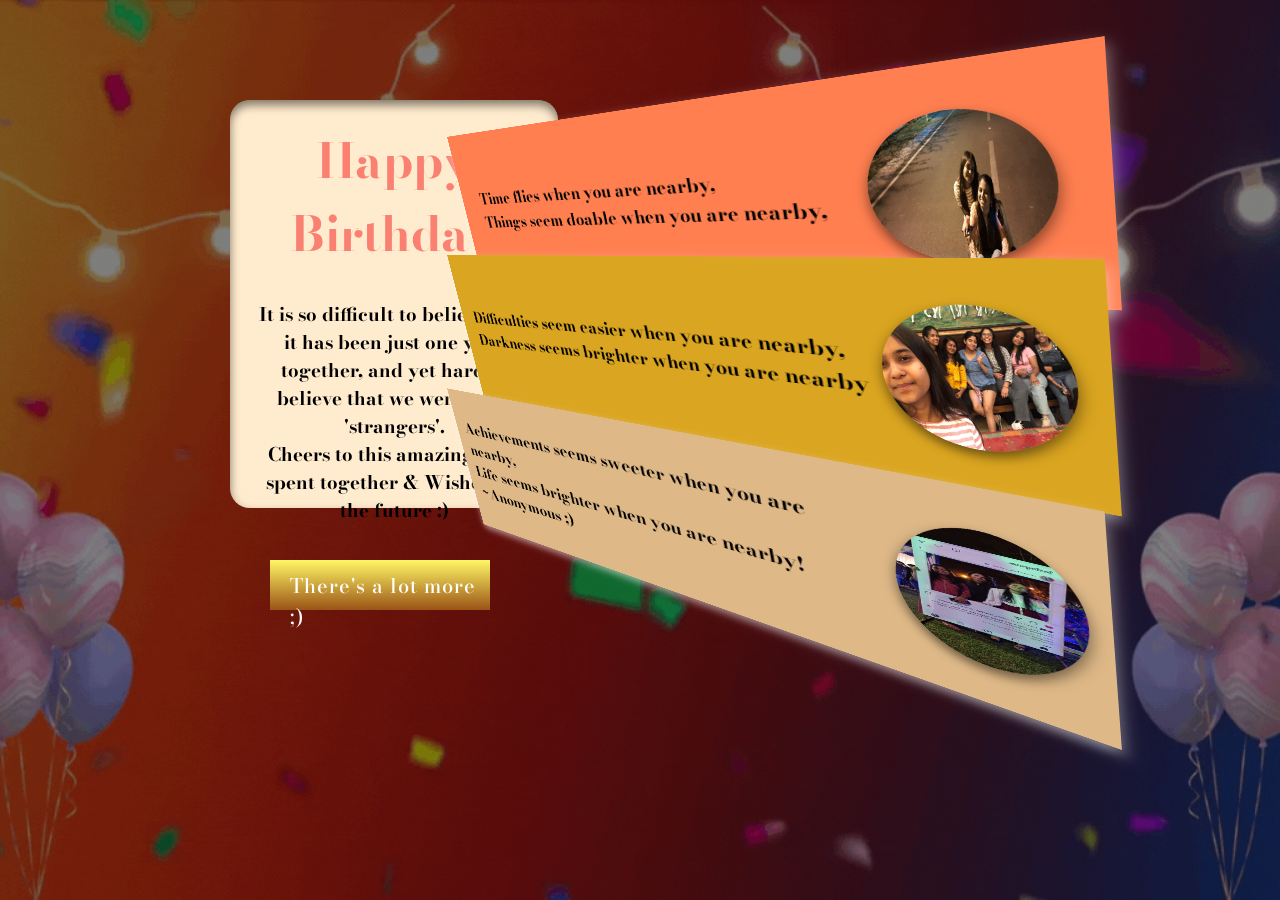
<file: index.html>
<!DOCTYPE html>
<html lang="en">
<head>
    <meta charset="UTF-8">
    <meta http-equiv="X-UA-Compatible" content="IE=edge">
    <meta name="viewport" content="width=device-width, initial-scale=1.0">
    <title>Wish</title>
    <link rel="stylesheet" href="index.css">
</head>
<body>
    <div class="container">
        <div class="card">
            <div class="outside">
                <h1>Happy Birthday</h1>
                <h3>It is so difficult to believe that it has been just one year together, and yet hard to believe that we were once 'strangers'.<br>
                    Cheers to this amazing year spent together & Wishes for the future :)
                </h3>
            </div>
            <div class="inside">
                <img src="cakegif.gif"/>
                <h3>May you achieve everything in your life, you had ever dreamt of!
                    With our purest blessings!
                </h3>
            </div>
        </div>

        <div class="block">
            <div class="frames frame1">
                <img src="trial.jpeg" alt="">
                <p>Time flies when you are nearby,<br> Things seem doable when you are nearby,</p>
            </div>
            <div class="frames frame2">
                <img src="try.jpeg" alt="">
                <p>Difficulties seem easier when you are nearby, <br> Darkness seems brighter when you are nearby
                </p>
            </div>
            <div class="frames frame3">
                <img src="tryy.jpeg" alt="">
                <p>Achievements seems sweeter when you are nearby, <br> Life seems brighter when you are nearby!<br>~Anonymous ;)</p>
            
            </div>
        </div>
        <a href="./hbd.html">There's a lot more ;)</a>
    </div>
</body>
</html>
</file>
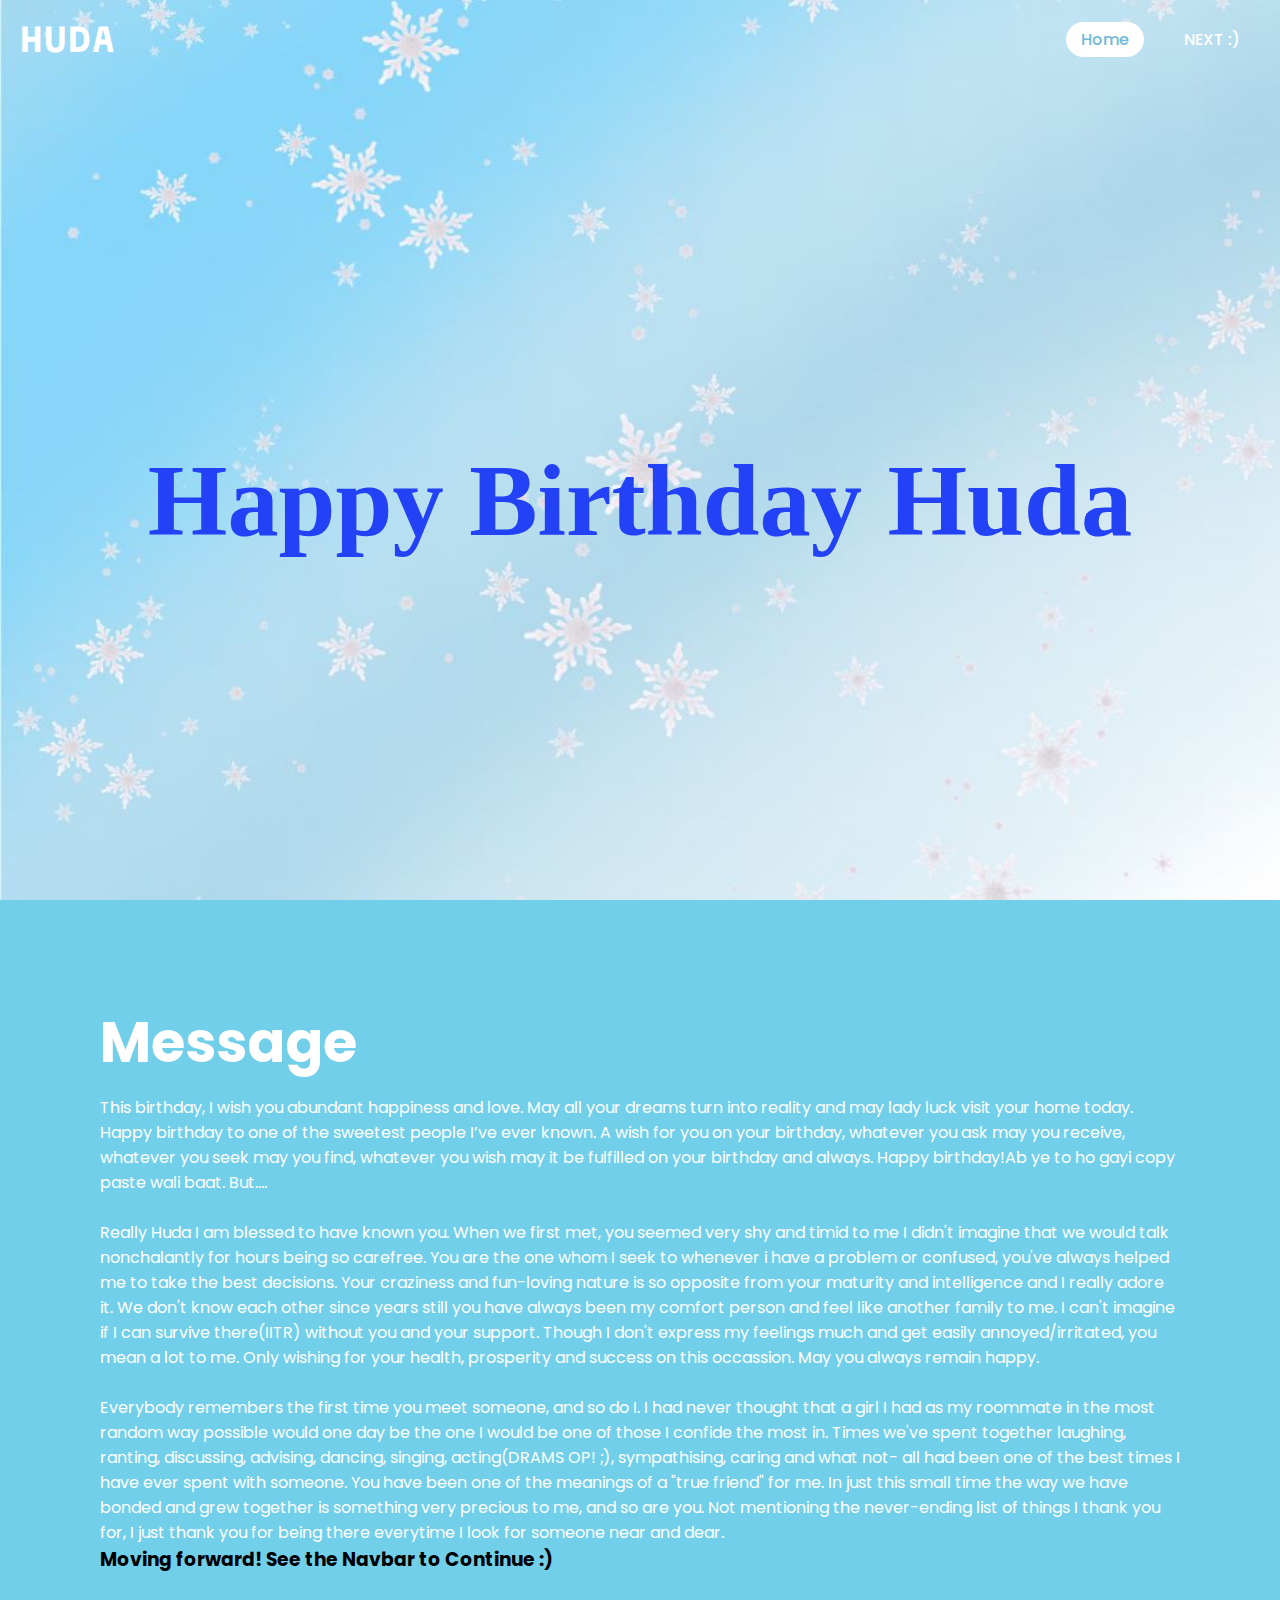
<file: hbd.html>
<!DOCTYPE html>
<html lang="en">
  <head>
    <meta charset="UTF-8" />
    <meta name="viewport" content="width=device-width, initial-scale=1.0" />
    <title>Happy Bday Huda</title>
    <link rel="stylesheet" href="hbd.css" />
    <!-- <link rel="stylesheet" href="C:\Users\ASUS\Desktop\mylife\huda\utils.css"> -->
  </head>
  <body>
    <header class="flex space-between items-center">
      <a href="#" class="logo">HUDA</a>
      <ul class="flex items-center justify-center">
        <li><a href="#" class="active">Home</a></li>
        <li><a href="./imageSlider.html">NEXT :)</a></li>
        <!-- <li><a href="#">Work</a></li>
        <li><a href="#">Contact</a></li> -->
      </ul>
    </header>
    <section class="flex items-center justify-center">
      <img src="background.jpeg" id="snow" />
      <h2 id="text">Happy Birthday Huda</h2>
    </section>
    <div class="sec" id="sec">
      <h2>Message</h2>
      <p>
        This birthday, I wish you abundant happiness and love. May all your
        dreams turn into reality and may lady luck visit your home today. Happy
        birthday to one of the sweetest people I’ve ever known. A wish for you
        on your birthday, whatever you ask may you receive, whatever you seek
        may you find, whatever you wish may it be fulfilled on your birthday and
        always. Happy birthday!Ab ye to ho gayi copy paste wali baat. But....<br />
        <br />
        Really Huda I am blessed to have known you. When we first met, you
        seemed very shy and timid to me I didn't imagine that we would talk
        nonchalantly for hours being so carefree. You are the one whom I seek to
        whenever i have a problem or confused, you've always helped me to take
        the best decisions. Your craziness and fun-loving nature is so opposite
        from your maturity and intelligence and I really adore it. We don't know
        each other since years still you have always been my comfort person and
        feel like another family to me. I can't imagine if I can survive
        there(IITR) without you and your support. Though I don't express my
        feelings much and get easily annoyed/irritated, you mean a lot to me.
        Only wishing for your health, prosperity and success on this occassion.
        May you always remain happy.<br />
        <br />

        Everybody remembers the first time you meet someone, and so do I. I had
        never thought that a girl I had as my roommate in the most random way
        possible would one day be the one I would be one of those I confide the
        most in. Times we've spent together laughing, ranting, discussing,
        advising, dancing, singing, acting(DRAMS OP! ;), sympathising, caring
        and what not- all had been one of the best times I have ever spent with
        someone. You have been one of the meanings of a "true friend" for me. In
        just this small time the way we have bonded and grew together is
        something very precious to me, and so are you. Not mentioning the
        never-ending list of things I thank you for, I just thank you for being
        there everytime I look for someone near and dear.
      </p>
      <h3>Moving forward! See the Navbar to Continue :)</h3>
    </div>
    <script src="hbd.js"></script>
  </body>
</html>
</file>
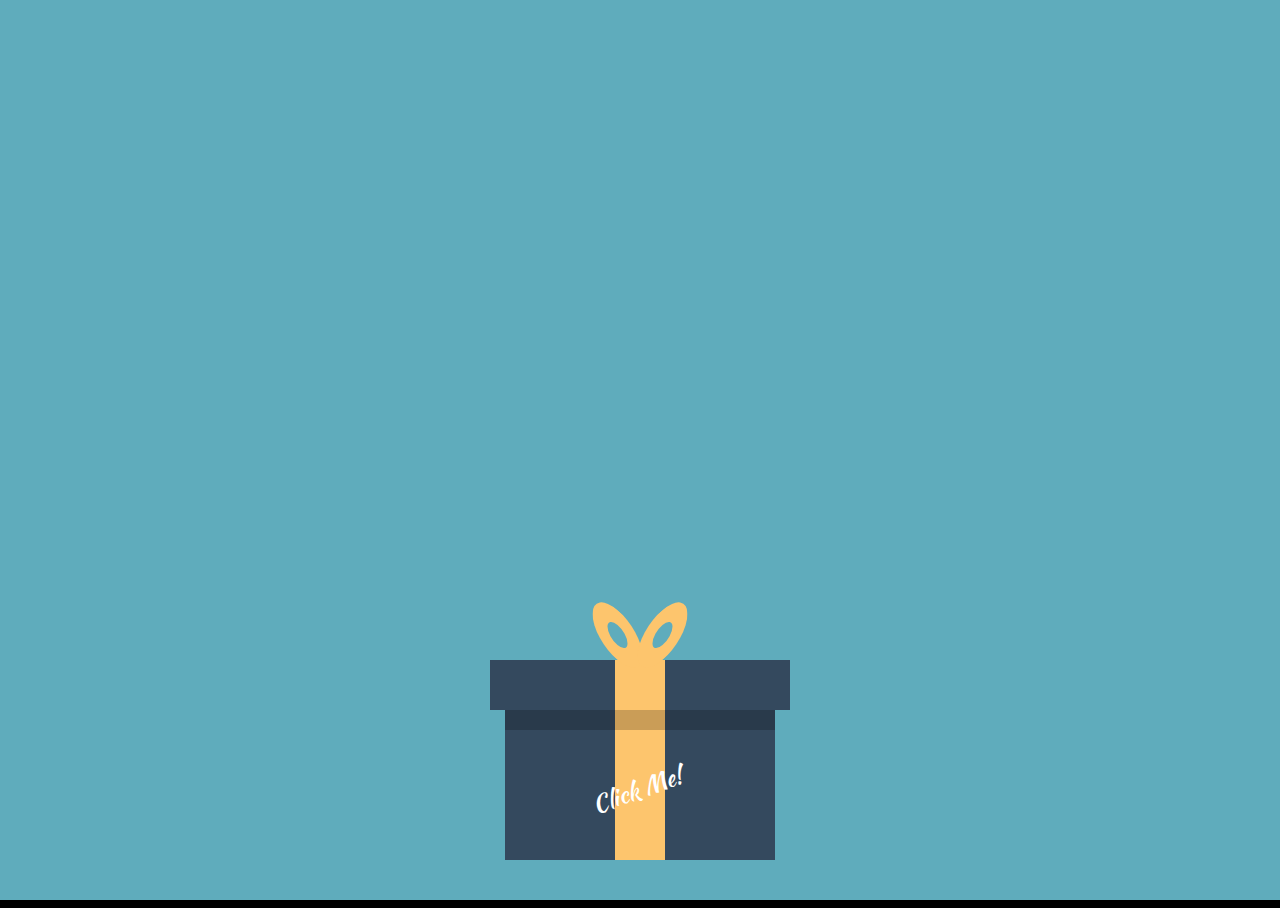
<file: last.html>
<!DOCTYPE html>
<html lang="en">
  <head>
    <meta charset="UTF-8" />
    <meta name="viewport" content="width=device-width, initial-scale=1.0" />
    <title>Wishes</title>
    <link rel="stylesheet" href="style.css" />
  </head>
  <body>
    <div class="heart"></div>
    <!DOCTYPE html>

    <div class="container">
      <!-- <canvas id="canvas"></canvas> -->
      <div class="cake">
        <div class="candle"></div>
        <div class="top-layer"></div>
        <div class="middle-layer"></div>
        <div class="bottom-layer"></div>
      </div>
    </div>
    <a 
      >That's all for now! We'll let you rest! Enjoy your day and give great
      chapos to your friends throughout the year ;)
    </a>
    <!-- <a href="/wish.html">BLOW THE CANDLES</a> -->
    <div id="merrywrap" class="merrywrap">
      <div class="giftbox">
        <div class="cover">
          <div></div>
        </div>

        <div class="box"></div>
      </div>

      <div class="icons">
        <div class="row">
          <span>H</span>
          <span>a</span>
          <span>p</span>
          <span>p</span>
          <span>y</span>
        </div>
        <div class="row">
          <span>B</span>
          <span>i</span>
          <span>r</span>
          <span>t</span>
          <span>h</span>
          <span>d</span>
          <span>a</span>
          <span>y</span>
        </div>

        <div class="row">
          <span>H</span>
          <span>U</span>
          <span>D</span>
          <span>A</span>
        </div>
      </div>
    </div>
    <script src="last.js"></script>
    <script src="beautify.js"></script>
  </body>
</html>
</file>
<file: index.css>
@import url('https://fonts.googleapis.com/css2?family=Bodoni+Moda:ital@1&display=swap');
*{
    padding: 0;
    margin: 0;
    font-family: 'Bodoni Moda', serif;
    /* box-sizing: border-box; */
}
body{
    height: 100vh;
    background: linear-gradient(rgba(0,0,0,0.5),rgba(0,0,0,0.5)),url(bday.jpg);
    background-position: center;
    background-repeat: no-repeat;
    background-size: cover;
}

a{
    display: block;
    height: 30px;
    width: 200px;
    background: linear-gradient(#fff765,#9b5416);
    position: absolute;
    margin: auto;
    /* top: 0;
    right: 0;
    left: 0;
    bottom: 1000; */
    margin-top: 560px;
    margin-left: 270px;
    place-items: center;
    padding-top: 10px;
    padding-bottom: 10px;
    padding-left: 20px;
    color: #ffffff;
    letter-spacing: 1px;
    font-size: 20px;
    font-weight: 500;
    text-decoration: none;
}

.container{
    perspective: 1000px;
}
.card{
    width: 280px;
    height: 360px;
    position: absolute;
    top: 100px;
    left: 230px;
    transition: 2s;
    transform-style: preserve-3d;   
}
.card:hover{
    transform: rotateY(180deg);
}
.block{
    position: absolute;
    top:250px;
    right: 900px;
    perspective: 800px;
}
.outside,.inside{
    width: 100%;
    height: 100%;
    border-radius: 20px;
    text-align: center;
    padding: 1.5rem;
}
.outside{
    background-color: blanchedalmond;
    box-shadow: inset 0 5px 10px rgba(0,0,0,0.5);
    position: absolute;
    backface-visibility: hidden;
}
.outside h1{
    font-size: 3rem;
    font-weight: bold;
    color: salmon;
    margin-bottom: 30px;
}
.inside{
    background-color: rgb(255, 244, 79);
    box-shadow: inset 0 5px 10px rgba(0,0,0,0.5);
    transform: rotateY(180deg);
    backface-visibility: hidden;
}
.inside h3{
    font-size: 1.2rem;
    font-weight: bold;
    margin-top: 20px;
}
.frames{
    width: 600px;
    height: 200px;
    box-shadow: 0 5px 10px rgba(255, 255, 255, 0.5);
    display: flex;
    align-items: center;
    justify-content: space-around;
    padding: 0 0.8rem;

    transform: rotateY(-230deg) rotateX(20deg);
    position: absolute;
}
.frames img{
    width: 125px;
    height: 125px;
    border-radius: 50%;
    box-shadow: 0 5px 10px rgba(0,0,0,0.5);
}
.frames p{
   font-size: 20px;
   font-weight: bold;
   transform: rotateY(180deg);
}
.frames:nth-child(1)
{
    top:-150px;
    z-index: -5;
    background-color: coral;
}
.frames:nth-child(2){
    background-color: goldenrod;
}
.frames:nth-child(3)
{
    top:170px;
    background-color: burlywood;
}
</file>
<file: hbd.css>
@import url('https://fonts.googleapis.com/css2?family=Martian+Mono:wght@600&display=swap');
@import url('https://fonts.googleapis.com/css2?family=Poppins:wght@300&display=swap');

*{
    margin: 0;
    padding: 0;
    box-sizing: border-box;
    scroll-behavior: smooth;
}

body{
    min-height: 100vh;
    background: linear-gradient(#6eb9d9,#fbfcfdf0);
    overflow-x: hidden;
}

header{
    z-index: 10000;
    position: absolute;
    top: 0;
    left: 0;
    width: 100%;
}

header .logo{
    font-size: 2em;
    font-weight: 700;
    font-family: 'Martian Mono', monospace;
    text-decoration: none;
    color: #fff;
    text-transform: uppercase;
    letter-spacing: 2px;
    margin: 20px;
}

header ul{ 
    font-family: 'Poppins', sans-serif; 
    font-weight: 500;
}

header ul li{
    list-style: none;
    margin-right: 25px;     
}

header ul li a{
    text-decoration: none;
    color: #fff;
    border-radius: 20px;
    padding: 6px 15px;
}

header ul li a:hover,
header ul li a.active{
    background: #fff;
    color: #6eb9d9;
}

section{
    position: relative;
    width: 100%;
    height: 100vh;
    padding: 100px;
}

section img{
    position: absolute;
    top: 0;
    left: 0;
    width: 100%;
    height: 100%;
    object-fit: cover;
    pointer-events: none;
}



#text{
    position: absolute;
    color: rgb(35, 66, 245);
    white-space: nowrap;
    font-size: 8vw;
    z-index: 9;
    transform: translateY(50px);
}

.sec{
    font-family: 'Poppins', sans-serif;
    position: relative;
    padding: 100px;
    background: #71cfe9;
}

.sec h2{
    margin-bottom: 10px;
    color: #fff;
    font-size: 3.5em;
}

.sec p{
    color: #fff;
    font-size: 1em;    
}

.flex{
    display: flex;
}

.items-center{
    align-items: center;
}

.justify-center{
    justify-content: center;
}

.space-around{
    justify-content: space-around;
}

.space-between{
    justify-content: space-between;
}
</file>
<file: style.css>
@import url("https://fonts.googleapis.com/css?family=Kaushan+Script");
html,
body,
.container {
  height: 100%;
  font-family: "Kaushan Script", "Sail", cursive;
}

body {
  background-color: #000;    
  /* margin: 0; */
  /* min-height: 00vh; */
  overflow: hidden;
  background-repeat: no-repeat;
  display: flex;
  align-items: center;
  justify-content: center;
  box-sizing: border-box;
}
a{
    display: block;
    height: 60px;
    width: 850px;
    background: linear-gradient(#fff765,#9b5416);
    position: absolute;
    margin: auto;
    /* top: 0;
    right: 0;
    left: 0;
    bottom: 1000; */
    margin-top: 560px;
    margin-left: 270px;
    place-items: center;
    padding-top: 10px;
    padding-bottom: 10px;
    padding-left: 20px;
    color: #ffffff;
    letter-spacing: 1px;
    font-size: 20px;
    font-weight: 500;
    text-decoration: none;
}

.container {
  width: 400px;
  height: 400px;
  background-color: #ffffff;
  position: absolute;
  transform: translate(-50%, -50%);
  top: 50%;
  left: 50%;
  border-radius: 8px;
  box-shadow: 0 20px 45px rgba(120, 76, 10, 0.25);
}
.cake {
  width: 100%;
  position: absolute;
  bottom: 60px;
}
.bottom-layer,
.top-layer,
.middle-layer {
  height: 80px;
  width: 240px;
  position: relative;
  margin: auto;
  background-repeat: repeat;
  background-size: 100% 100%, 60px 100px;
  background-position: 28px 0;
  background-image: linear-gradient(
      transparent 50px,
      #e3a953 50px,
      #e3a953 60px,
      transparent 60px
    ),
    radial-gradient(circle at 30px 5px, #713e16 30px, #eac284 31px);
}
.middle-layer {
  transform: scale(0.85);
  top: 72px;
  animation: rise-1 8s forwards;
}
@keyframes rise-1 {
  100% {
    top: 7px;
  }
}
.top-layer {
  transform: scale(0.7);
  top: 144px;
  animation: rise-2 2s 10s forwards;
}
@keyframes rise-2 {
  100% {
    top: 26px;
  }
}
.candle {
  background: repeating-linear-gradient(
    45deg,
    #fd3018 0,
    #fd3018 5px,
    #ffa89e 5px,
    #ffa89e 10px
  );
  height: 45px;
  width: 15px;
  position: absolute;
  margin: auto;
  left: 0;
  right: 0;
  bottom: 0;
  animation: rise-3 1s 12s forwards;
}
@keyframes rise-3 {
  100% {
    bottom: 202px;
  }
}
.candle:after {
  content: "";
  position: absolute;
  height: 16px;
  width: 16px;
  background-color: #ffee54;
  border-radius: 0 50% 50% 50%;
  transform: scale(0) rotate(45deg);
  bottom: 50px;
  left: -0.5px;
  animation: flame 1.5s 5s forwards;
}
@keyframes flame {
  100% {
    transform: scale(1) rotate(45deg);
  }
}

.yes{
    position: absolute;
    pointer-events: none;
    filter: drop-shadow(0 0 15px rgba(0,0,0,0.5));
    animation: fadeInOut 1s linear infinite;
}

.yes::before{
    content: '';
    position: absolute;
    width: 20%;
    height: 20%;
    background: url(heart.png);
    background-size: cover;
    animation: moveShape 1s linear infinite;
}

#merrywrap {
  position: absolute;
  right: 0px;
  left: 0px;
  bottom: 0px;
  top: 0px;
  background-color: rgb(95, 172, 188);
  transition: background-color 0.5s ease;
}

.heart{
    height: 70px;
    width: 70px;
    margin-top: 00px;
    margin-left: 1200px;
    background: #f20044;
    position: relative;
    transform: rotate(-45deg);
    box-shadow: -10px 10px 90px #f20044 ;
    animation: heart 0.6s linear infinite;
    
}

.heart:before{
    content: '';
    position: absolute;
    height: 70px;
    width: 70px;
    top: -50%;
    background: #f20044;
    border-radius: 50px;
}
.heart:after{
    content: '';
    position: absolute;
    height: 70px;
    width: 70px;
    right: -50%;
    background: #f20044;
    border-radius: 50px;
}

.giftbox {
  position: absolute;
  width: 300px;
  height: 200px;
  left: 50%;
  margin-left: -150px;
  bottom: 40px;
  z-index: 10;
}
.giftbox > div {
  background: #34495e;
  position: absolute;
}
.giftbox > div:after,
.giftbox > div:before {
  position: absolute;
  content: "";
  top: 0;
}
.giftbox:after {
  position: absolute;
  color: #fff;
  width: 100%;
  content: "Click Me!";
  left: 0;
  bottom: 0;
  font-size: 24px;
  text-align: center;
  transform: rotate(-20deg);
  transform-origin: 0 0;
}
.giftbox .cover {
  width: 100%;
  top: 0;
  left: 0;
  height: 25%;
  z-index: 2;
}
.giftbox .cover:before {
  position: absolute;
  height: 100%;
  left: 50%;
  width: 50px;
  transform: translateX(-50%);
  background: #fdc56d;
}
.giftbox .cover > div {
  position: absolute;
  width: 50px;
  height: 50px;
  left: 50%;
  top: -50px;
  transform: translateX(-50%);
}
.giftbox .cover > div:before,
.giftbox .cover > div:after {
  position: absolute;
  left: 0;
  top: 0;
  width: 100%;
  height: 100%;
  content: "";
  box-shadow: inset 0 0 0 15px #fdc56d;
  border-radius: 30px;
  transform-origin: 50% 100%;
}
.giftbox .cover > div:before {
  transform: translateX(-45%) skewY(40deg);
}
.giftbox .cover > div:after {
  transform: translateX(45%) skewY(-40deg);
}
.giftbox .box {
  right: 5%;
  left: 5%;
  height: 80%;
  bottom: 0;
}
.giftbox .box:before {
  width: 50px;
  height: 100%;
  left: 50%;
  transform: translateX(-50%);
  background: #fdc56d;
}
.giftbox .box:after {
  width: 100%;
  height: 30px;
  background: rgba(0, 0, 0, 0.2);
}



.icons {
  position: absolute;
  left: 10px;
  /*top:50%;
  width: 100%;*/
  height: auto;
  transform: translateY(10px) rotate(-20deg);
}
.icons .row {
  width: 100%;
  text-align: center;
}
.icons .row span {
  color: #e5e5e5;
  text-shadow: 4px 4px 0 rgba(96, 125, 139, 0.4);
  font-size: 50px;
  display: inline-block;
  opacity: 0;
  transition: transform 0.5s ease-in, opacity 0.7s;
}

.step-1 .giftbox {
  animation: wobble 0.5s linear infinite forwards;
}
.step-1 .cover {
  animation: wobble 0.5s linear infinite 0.1s forwards;
}
.step-1 .icons .row span {
  opacity: 1;
}

.step-2 .giftbox:after {
  opacity: 0;
}

.step-3 .giftbox,
.step-4 .giftbox {
  opacity: 0;
  z-index: 1;
}
.step-3 .giftbox:after,
.step-4 .giftbox:after {
  opacity: 0;
}

.step-2 .giftbox .cover {
  animation: flyUp 0.4s ease-in forwards;
}
.step-2 .giftbox .box {
  animation: flyDown 0.2s ease-in 0.05s forwards;
}

@keyframes wobble {
  25% {
    transform: rotate(4deg);
  }
  75% {
    transform: rotate(-2deg);
  }
}
@keyframes flyUp {
  75% {
    opacity: 1;
  }
  100% {
    transform: translateY(-1000px) rotate(20deg);
    opacity: 0;
  }
}
@keyframes flyDown {
  75% {
    opacity: 1;
  }
  100% {
    transform: translateY(100%);
    opacity: 0;
  }
}
.step-1 .icons .row span {
  opacity: 0;
}

.step-1 .icons .row span:first-child {
  transform: translateY(700%) translateX(600%);
}

.step-1 .icons .row span:nth-child(2) {
  transform: translateY(700%) translateX(500%);
}

.step-1 .icons .row span:nth-child(3) {
  transform: translateY(700%) translateX(400%);
}

.step-1 .icons .row span:nth-child(4) {
  transform: translateY(700%) translateX(300%);
}

.step-1 .icons .row span:nth-child(5) {
  transform: translateY(700%) translateX(200%);
}

.step-1 .icons .row span:nth-child(6) {
  transform: translateY(700%) translateX(100%);
}

.step-1 .icons .row span:nth-child(7) {
  transform: translateY(700%) translateX(0);
}

.step-1 .icons .row span:nth-child(8) {
  transform: translateY(700%) translateX(-100%);
}

.step-1 .icons .row span:nth-child(9) {
  transform: translateY(700%) translateX(-200%);
}

.step-1 .icons .row span:nth-child(10) {
  transform: translateY(700%) translateX(-300%);
}

.step-1 .icons .row span:nth-child(11) {
  transform: translateY(700%) translateX(-400%);
}

.step-1 .icons .row span:nth-child(12) {
  transform: translateY(700%) translateX(-500%);
}

.step-1 .icons .row span:nth-child(13) {
  transform: translateY(700%) translateX(-600%);
}

.step-2 .icons .row span:nth-child(2) {
  -webkit-transition-delay: 0.1s;
  transition-delay: 0.1s;
}

.step-2 .icons .row span:nth-child(3) {
  -webkit-transition-delay: 0.15s;
  transition-delay: 0.15s;
}

.step-2 .icons .row span:nth-child(4) {
  -webkit-transition-delay: 0.2s;
  transition-delay: 0.2s;
}

.step-2 .icons .row span:nth-child(5) {
  -webkit-transition-delay: 0.25s;
  transition-delay: 0.25s;
}

.step-2 .icons .row span:nth-child(6) {
  -webkit-transition-delay: 0.3s;
  transition-delay: 0.3s;
}

.step-2 .icons .row span:nth-child(7) {
  -webkit-transition-delay: 0.35s;
  transition-delay: 0.35s;
}

.step-2 .icons .row span:nth-child(8) {
  -webkit-transition-delay: 0.4s;
  transition-delay: 0.4s;
}

.step-2 .icons .row span:nth-child(9) {
  -webkit-transition-delay: 0.45s;
  transition-delay: 0.45s;
}

.step-2 .icons .row span:nth-child(10) {
  -webkit-transition-delay: 0.5s;
  transition-delay: 0.5s;
}

.step-2 .icons .row span:nth-child(11) {
  -webkit-transition-delay: 0.55s;
  transition-delay: 0.55s;
}

.step-2 .icons .row span:nth-child(12) {
  -webkit-transition-delay: 0.6s;
  transition-delay: 0.6s;
}

.step-2 .icons .row span:nth-child(13) {
  -webkit-transition-delay: 0.65s;
  transition-delay: 0.65s;
}

.step-2 .icons span,
.step-3 .icons span,
.step-4 .icons span {
  opacity: 1;
  transition-timing-function: cubic-bezier(0, 0, 0.2, 0.91);
}

.step-4 .icons .row span,
.step-3 .icons .row span {
  /*animation: wobble 0.6s linear infinite forwards;*/
  color: #c6e2ff;
  animation: neon 0.08s ease-in-out infinite alternate;
}

.step-4 .icons .row span:nth-child(even),
.step-3 .icons .row span:nth-child(even) {
  animation-duration: 0.7s;
}

@keyframes neon {
  from {
    text-shadow: 0 0 6px rgba(202, 228, 225, 0.92),
      0 0 30px rgba(202, 228, 225, 0.34), 0 0 12px rgba(30, 132, 242, 0.52),
      0 0 21px rgba(30, 132, 242, 0.92), 0 0 34px rgba(30, 132, 242, 0.78),
      0 0 54px rgba(30, 132, 242, 0.92);
  }
  to {
    text-shadow: 0 0 6px rgba(202, 228, 225, 0.98),
      0 0 30px rgba(202, 228, 225, 0.42), 0 0 12px rgba(30, 132, 242, 0.58),
      0 0 22px rgba(30, 132, 242, 0.84), 0 0 38px rgba(30, 132, 242, 0.88),
      0 0 60px #1e84f2;
  }
}


@keyframes heart{
    0%{
        transform: rotate(-45deg) scale(1.07);
    }
    80%{
        transform: rotate(-45deg) scale(1.0);
    }
    100%{
        transform: rotate(-45deg) scale(0.8);
    }
}

@keyframes moveShape {
    0%{
        transform: translate(0) rotate(0deg);
    }
    100%{
        transform: translate(300) rotate(360deg);
    }
}

@keyframes fadeInOut {
    0%,100%{
        opacity: 0;
    }
    20%,80%{
        opacity: 1;
    }
}

@media (min-width: 1000px) {
  .icons {
    left: 30px;
  }

  .icons .row span {
    font-size: 56px;
  }
}
</file>
